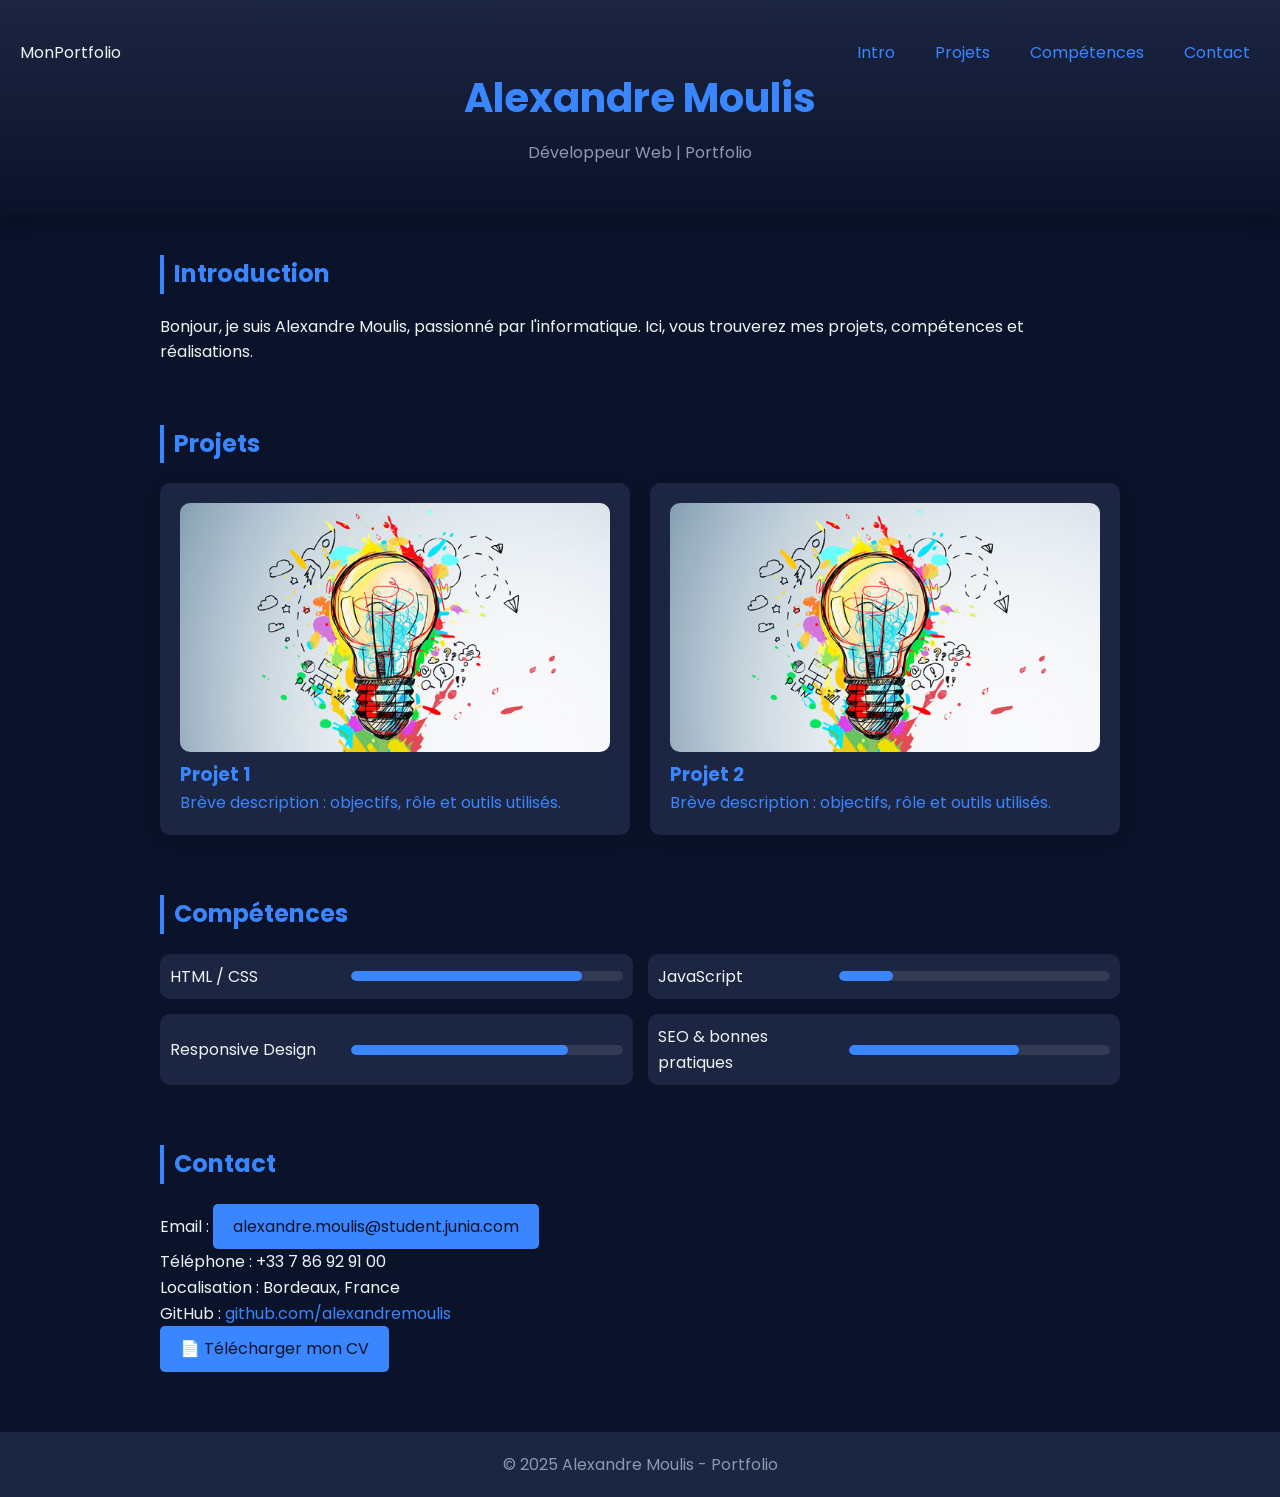
<file: index.html>
<!DOCTYPE html>
<html lang="fr">
<head>
  <meta charset="UTF-8">
  <meta name="viewport" content="width=device-width, initial-scale=1.0">
  <meta name="description" content="Portfolio professionnel – Présentation, projets et compétences en développement web.">
  <title>Mon Portfolio</title>
  <link rel="stylesheet" href="style.css">
  <link href="https://fonts.googleapis.com/css2?family=Poppins:wght@400;600&display=swap" rel="stylesheet">
</head>
<body>
  <!-- Header / Navigation -->
  <header>
    <nav>
      <div class="logo">MonPortfolio</div>

      <!-- Menu desktop -->
      <ul class="menu-desktop">
        <li><a href="#intro">Intro</a></li>
        <li><a href="#projects">Projets</a></li>
        <li><a href="#skills">Compétences</a></li>
        <li><a href="#contact">Contact</a></li>
      </ul>

      <!-- Burger pour mobile -->
      <div class="burger-menu">
        <span></span>
        <span></span>
        <span></span>
      </div>

      <!-- Menu mobile -->
      <ul class="menu-mobile">
        <li><a href="#intro">Intro</a></li>
        <li><a href="#projects">Projets</a></li>
        <li><a href="#skills">Compétences</a></li>
        <li><a href="#contact">Contact</a></li>
      </ul>
    </nav>

    <div class="header-content">
      <h1>Alexandre Moulis</h1>
      <p>Développeur Web | Portfolio</p>
    </div>
  </header>

  <!-- Main content -->
  <main id="page-wrapper">
    <section id="intro">
      <h2>Introduction</h2>
      <p>Bonjour, je suis Alexandre Moulis, passionné par l'informatique. Ici, vous trouverez mes projets, compétences et réalisations.</p>
    </section>

    <section id="projects">
      <h2>Projets</h2>
      <div class="projects">
        <a href="projet1.html" class="card">
          <img src="placeholder.jpg" alt="Aperçu projet 1">
          <h3>Projet 1</h3>
          <p>Brève description : objectifs, rôle et outils utilisés.</p>
        </a>
        <a href="projet2.html" class="card">
          <img src="placeholder.jpg" alt="Aperçu projet 2">
          <h3>Projet 2</h3>
          <p>Brève description : objectifs, rôle et outils utilisés.</p>
        </a>
      </div>
    </section>

    <section id="skills">
      <h2>Compétences</h2>
      <div class="skills">
        <div class="skill">
          <span>HTML / CSS</span>
          <div class="bar"><i style="width:85%"></i></div>
        </div>
        <div class="skill">
          <span>JavaScript</span>
          <div class="bar"><i style="width:20%"></i></div>
        </div>
        <div class="skill">
          <span>Responsive Design</span>
          <div class="bar"><i style="width:80%"></i></div>
        </div>
        <div class="skill">
          <span>SEO & bonnes pratiques</span>
          <div class="bar"><i style="width:65%"></i></div>
        </div>
      </div>
    </section>

    <section id="contact">
      <h2>Contact</h2>
      <p>Email : <a href="mailto:alexandre.moulis@student.junia.com" class="btn-contact">alexandre.moulis@student.junia.com</a></p>
      <p>Téléphone : +33 7 86 92 91 00</p>
      <p>Localisation : Bordeaux, France</p>
      <p>GitHub : <a href="https://github.com/moulisalexandre8-droid/TP_GIT" target="_blank">github.com/alexandremoulis</a></p>

      <!-- CV -->
      <div class="cv-section">
        <a href="cv.pdf" target="_blank" class="btn-cv">📄 Télécharger mon CV</a>
      </div>
    </section>
  </main>

  <footer>
    <p>© 2025 Alexandre Moulis - Portfolio</p>
  </footer>

  <!-- JS -->
  <script src="script.js"></script>
</body>
</html>
</file>
<file: style.css>
:root {
  --bg: #0b132b;
  --card: #1c2541;
  --accent: #3a86ff;
  --text: #edf2f4;
  --muted: #8d99ae;
  --radius: 10px;
}

html {
  scroll-behavior: smooth;
}


* { box-sizing: border-box; margin:0; padding:0; }
body {
  font-family: 'Poppins', sans-serif;
  background: var(--bg);
  color: var(--text);
  line-height: 1.6;
  scroll-behavior: smooth;
}
a { color: var(--accent); text-decoration: none; }
img { max-width: 100%; border-radius: var(--radius); }

header {
  text-align: center;
  padding: 40px 20px;
  background: linear-gradient(180deg, #1c2541 0%, #0b132b 100%);
  box-shadow: 0 4px 20px rgba(0,0,0,0.3);
}
header h1 { font-size: 2.5rem; color: var(--accent); margin-bottom:10px; }
header p { color: var(--muted); margin-bottom:10px; }

nav { display:flex; justify-content:space-between; align-items:center; flex-wrap:wrap; }
.menu-desktop { display:flex; list-style:none; gap:20px; }
.menu-desktop li a { padding:5px 10px; transition:0.3s; }
.menu-desktop li a:hover { background: var(--accent); color: var(--bg); border-radius:5px; }

/* Burger menu */
.burger-menu { display:none; flex-direction:column; cursor:pointer; gap:5px; }
.burger-menu span { display:block; width:25px; height:3px; background: var(--accent); border-radius:2px; }
.menu-mobile { display:none; list-style:none; flex-direction:column; gap:15px; margin-top:10px; }
.menu-mobile li a { padding:10px; background: var(--card); border-radius:5px; }

/* Sections */
main { max-width:1000px; margin:40px auto; padding:0 20px; }
section { margin-bottom:60px; }
h2 { color: var(--accent); border-left:4px solid var(--accent); padding-left:10px; margin-bottom:20px; }

.projects { display:grid; grid-template-columns:repeat(auto-fit, minmax(280px,1fr)); gap:20px; }
.card {
  background: var(--card); padding:20px; border-radius: var(--radius);
  box-shadow:0 4px 15px rgba(0,0,0,0.2); transition: transform 0.3s, box-shadow 0.3s;
}
.card:hover { transform: translateY(-5px); box-shadow: 0 6px 25px rgba(0,0,0,0.4); }

.skills { display:grid; grid-template-columns:1fr 1fr; gap:15px; }
.skill { display:flex; justify-content:space-between; align-items:center; background: var(--card); padding:10px; border-radius: var(--radius); }
.bar { height:10px; width:60%; background: rgba(255,255,255,0.1); border-radius:99px; margin-left:10px; overflow:hidden; }
.bar i { display:block; height:100%; background: var(--accent); border-radius:99px; transition: width 0.5s; }

.btn-contact { display:inline-block; padding:10px 20px; border-radius:5px; background:var(--accent); color:var(--bg); transition:0.3s; }
.btn-contact:hover { background: var(--text); color: var(--accent); }

.btn-cv { display:inline-block; padding:10px 20px; border-radius:5px; background:var(--accent); color:var(--bg); transition:0.3s; }
.btn-cv:hover { background: var(--text); color: var(--accent); }

footer { text-align:center; padding:20px; background: var(--card); color: var(--muted); }

/* Responsive */
@media(max-width:768px){
  .menu-desktop { display:none; }
  .burger-menu { display:flex; }
  .skills { grid-template-columns:1fr; }
}
.menu-mobile.active { display:flex; }

/* === Responsive smartphone === */
@media (max-width: 480px) {
  header {
    padding: 30px 10px;
  }
  header h1 {
    font-size: 1.8rem;
  }
  header p {
    font-size: 0.9rem;
  }
  nav {
    flex-direction: column;
    align-items: flex-start;
  }
  .burger-menu {
    align-self: flex-end;
  }
  .menu-mobile li a {
    font-size: 0.95rem;
    padding: 8px 10px;
  }
  .logo {
    text-align: center;
    width: 100%; /* ⬅️ Le logo prend toute la largeur pour se centrer proprement */
    margin-bottom: 10px; /* (optionnel) espace sous le logo */
  }
  main {
    padding: 0 10px;
  }
  h2 {
    font-size: 1.4rem;
  }
  .projects {
    grid-template-columns: 1fr;
  }
  .skills {
    grid-template-columns: 1fr;
  }
  footer {
    font-size: 0.8rem;
  }
}
</file>
